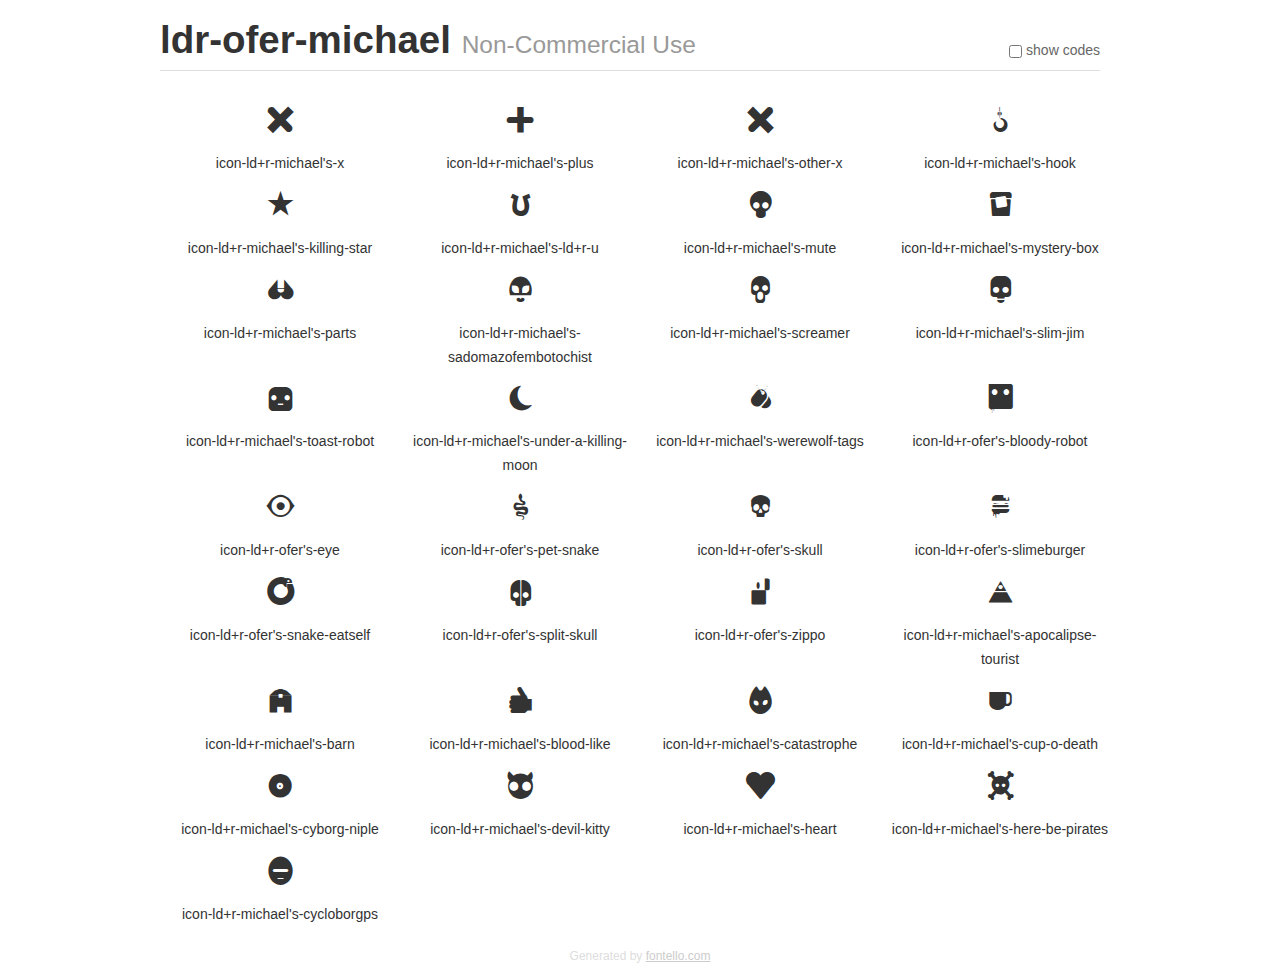
<file: logo/Love Death + Robot - IconFont Ofer & Michael/Font/index.html>
<!DOCTYPE html>
<html>
  <head><!--[if lt IE 9]><script language="javascript" type="text/javascript" src="//html5shim.googlecode.com/svn/trunk/html5.js"></script><![endif]-->
    <meta charset="UTF-8"><style>/*
 * Bootstrap v2.2.1
 *
 * Copyright 2012 Twitter, Inc
 * Licensed under the Apache License v2.0
 * http://www.apache.org/licenses/LICENSE-2.0
 *
 * Designed and built with all the love in the world @twitter by @mdo and @fat.
 */
.clearfix {
  *zoom: 1;
}
.clearfix:before,
.clearfix:after {
  display: table;
  content: "";
  line-height: 0;
}
.clearfix:after {
  clear: both;
}
html {
  font-size: 100%;
  -webkit-text-size-adjust: 100%;
  -ms-text-size-adjust: 100%;
}
a:focus {
  outline: thin dotted #333;
  outline: 5px auto -webkit-focus-ring-color;
  outline-offset: -2px;
}
a:hover,
a:active {
  outline: 0;
}
button,
input,
select,
textarea {
  margin: 0;
  font-size: 100%;
  vertical-align: middle;
}
button,
input {
  *overflow: visible;
  line-height: normal;
}
button::-moz-focus-inner,
input::-moz-focus-inner {
  padding: 0;
  border: 0;
}
body {
  margin: 0;
  font-family: "Helvetica Neue", Helvetica, Arial, sans-serif;
  font-size: 14px;
  line-height: 20px;
  color: #333;
  background-color: #fff;
}
a {
  color: #08c;
  text-decoration: none;
}
a:hover {
  color: #005580;
  text-decoration: underline;
}
.row {
  margin-left: -20px;
  *zoom: 1;
}
.row:before,
.row:after {
  display: table;
  content: "";
  line-height: 0;
}
.row:after {
  clear: both;
}
[class*="span"] {
  float: left;
  min-height: 1px;
  margin-left: 20px;
}
.container,
.navbar-static-top .container,
.navbar-fixed-top .container,
.navbar-fixed-bottom .container {
  width: 940px;
}
.span12 {
  width: 940px;
}
.span11 {
  width: 860px;
}
.span10 {
  width: 780px;
}
.span9 {
  width: 700px;
}
.span8 {
  width: 620px;
}
.span7 {
  width: 540px;
}
.span6 {
  width: 460px;
}
.span5 {
  width: 380px;
}
.span4 {
  width: 300px;
}
.span4 {
  width: 220px;
}
.span2 {
  width: 140px;
}
.span1 {
  width: 60px;
}
[class*="span"].pull-right,
.row-fluid [class*="span"].pull-right {
  float: right;
}
.container {
  margin-right: auto;
  margin-left: auto;
  *zoom: 1;
}
.container:before,
.container:after {
  display: table;
  content: "";
  line-height: 0;
}
.container:after {
  clear: both;
}
p {
  margin: 0 0 10px;
}
.lead {
  margin-bottom: 20px;
  font-size: 21px;
  font-weight: 200;
  line-height: 30px;
}
small {
  font-size: 85%;
}
h1 {
  margin: 10px 0;
  font-family: inherit;
  font-weight: bold;
  line-height: 20px;
  color: inherit;
  text-rendering: optimizelegibility;
}
h1 small {
  font-weight: normal;
  line-height: 1;
  color: #999;
}
h1 {
  line-height: 40px;
}
h1 {
  font-size: 38.5px;
}
h1 small {
  font-size: 24.5px;
}
body {
  margin-top: 90px;
}
.header {
  position: fixed;
  top: 0;
  left: 50%;
  margin-left: -480px;
  background-color: #fff;
  border-bottom: 1px solid #ddd;
  padding-top: 10px;
  z-index: 10;
}
.footer {
  color: #ddd;
  font-size: 12px;
  text-align: center;
  margin-top: 20px;
}
.footer a {
  color: #ccc;
  text-decoration: underline;
}
.the-icons {
    font-size: 14px;
    line-height: 24px;
    display: block;
    text-align: center;
}
.switch {
  position: absolute;
  right: 0;
  bottom: 10px;
  color: #666;
}
.switch input {
  margin-right: 0.3em;
}
.codesOn .i-name {
  display: none;
}
.codesOn .i-code {
  display: inline;
}
.i-code {
  display: none;
}
@font-face {
      font-family: 'ldr-ofer-michael';
      src: url('./font/ldr-ofer-michael.eot?93172553');
      src: url('./font/ldr-ofer-michael.eot?93172553#iefix') format('embedded-opentype'),
           url('./font/ldr-ofer-michael.woff?93172553') format('woff'),
           url('./font/ldr-ofer-michael.ttf?93172553') format('truetype'),
           url('./font/ldr-ofer-michael.svg?93172553#ldr-ofer-michael') format('svg');
      font-weight: normal;
      font-style: normal;
    }
     
     
    .demo-icon
    {
      font-family: "ldr-ofer-michael"; font-style: normal; font-weight: normal; speak: none; display: inline-block; text-decoration: inherit; width: 1em; margin-right: .2em; text-align: center; /* opacity: .8; */ font-variant: normal; text-transform: none; line-height: 1em; margin: 16px auto; font-size: 206%; -webkit-font-smoothing: antialiased; -moz-osx-font-smoothing: grayscale; /* text-shadow: 1px 1px 1px rgba(127, 127, 127, 0.3); */ display: block;
    }
     </style>
    <link rel="stylesheet" href="css/animation.css"><!--[if IE 7]><link rel="stylesheet" href="css/" + font.fontname + "-ie7.css"><![endif]-->
    <script>
      function toggleCodes(on) {
        var obj = document.getElementById('icons');
      
        if (on) {
          obj.className += ' codesOn';
        } else {
          obj.className = obj.className.replace(' codesOn', '');
        }
      }
      
    </script>
  </head>
  <body>
    <div class="container header">
      <h1>ldr-ofer-michael <small>Non-Commercial Use</small></h1>
      <label class="switch">
        <input type="checkbox" onclick="toggleCodes(this.checked)">show codes
      </label>
    </div>
    <div class="container" id="icons">
      <div class="row">
        <div class="the-icons span4" title="Code: 0x2b"><i class="demo-icon icon-ld+r-michael's-x">&#x2b;</i> <span class="i-name">icon-ld+r-michael's-x</span><span class="i-code">0x2b</span></div>
        <div class="the-icons span4" title="Code: 0x58"><i class="demo-icon icon-ld+r-michael's-plus">&#x58;</i> <span class="i-name">icon-ld+r-michael's-plus</span><span class="i-code">0x58</span></div>
        <div class="the-icons span4" title="Code: 0x78"><i class="demo-icon icon-ld+r-michael's-other-x">&#x78;</i> <span class="i-name">icon-ld+r-michael's-other-x</span><span class="i-code">0x78</span></div>
        <div class="the-icons span4" title="Code: 0xe800"><i class="demo-icon icon-ld+r-michael's-hook">&#xe800;</i> <span class="i-name">icon-ld+r-michael's-hook</span><span class="i-code">0xe800</span></div>
      </div>
      <div class="row">
        <div class="the-icons span4" title="Code: 0xe801"><i class="demo-icon icon-ld+r-michael's-killing-star">&#xe801;</i> <span class="i-name">icon-ld+r-michael's-killing-star</span><span class="i-code">0xe801</span></div>
        <div class="the-icons span4" title="Code: 0xe802"><i class="demo-icon icon-ld+r-michael's-ld+r-u">&#xe802;</i> <span class="i-name">icon-ld+r-michael's-ld+r-u</span><span class="i-code">0xe802</span></div>
        <div class="the-icons span4" title="Code: 0xe803"><i class="demo-icon icon-ld+r-michael's-mute">&#xe803;</i> <span class="i-name">icon-ld+r-michael's-mute</span><span class="i-code">0xe803</span></div>
        <div class="the-icons span4" title="Code: 0xe804"><i class="demo-icon icon-ld+r-michael's-mystery-box">&#xe804;</i> <span class="i-name">icon-ld+r-michael's-mystery-box</span><span class="i-code">0xe804</span></div>
      </div>
      <div class="row">
        <div class="the-icons span4" title="Code: 0xe806"><i class="demo-icon icon-ld+r-michael's-parts">&#xe806;</i> <span class="i-name">icon-ld+r-michael's-parts</span><span class="i-code">0xe806</span></div>
        <div class="the-icons span4" title="Code: 0xe808"><i class="demo-icon icon-ld+r-michael's-sadomazofembotochist">&#xe808;</i> <span class="i-name">icon-ld+r-michael's-sadomazofembotochist</span><span class="i-code">0xe808</span></div>
        <div class="the-icons span4" title="Code: 0xe809"><i class="demo-icon icon-ld+r-michael's-screamer">&#xe809;</i> <span class="i-name">icon-ld+r-michael's-screamer</span><span class="i-code">0xe809</span></div>
        <div class="the-icons span4" title="Code: 0xe80a"><i class="demo-icon icon-ld+r-michael's-slim-jim">&#xe80a;</i> <span class="i-name">icon-ld+r-michael's-slim-jim</span><span class="i-code">0xe80a</span></div>
      </div>
      <div class="row">
        <div class="the-icons span4" title="Code: 0xe80b"><i class="demo-icon icon-ld+r-michael's-toast-robot">&#xe80b;</i> <span class="i-name">icon-ld+r-michael's-toast-robot</span><span class="i-code">0xe80b</span></div>
        <div class="the-icons span4" title="Code: 0xe80c"><i class="demo-icon icon-ld+r-michael's-under-a-killing-moon">&#xe80c;</i> <span class="i-name">icon-ld+r-michael's-under-a-killing-moon</span><span class="i-code">0xe80c</span></div>
        <div class="the-icons span4" title="Code: 0xe80d"><i class="demo-icon icon-ld+r-michael's-werewolf-tags">&#xe80d;</i> <span class="i-name">icon-ld+r-michael's-werewolf-tags</span><span class="i-code">0xe80d</span></div>
        <div class="the-icons span4" title="Code: 0xe80f"><i class="demo-icon icon-ld+r-ofer's-bloody-robot">&#xe80f;</i> <span class="i-name">icon-ld+r-ofer's-bloody-robot</span><span class="i-code">0xe80f</span></div>
      </div>
      <div class="row">
        <div class="the-icons span4" title="Code: 0xe810"><i class="demo-icon icon-ld+r-ofer's-eye">&#xe810;</i> <span class="i-name">icon-ld+r-ofer's-eye</span><span class="i-code">0xe810</span></div>
        <div class="the-icons span4" title="Code: 0xe811"><i class="demo-icon icon-ld+r-ofer's-pet-snake">&#xe811;</i> <span class="i-name">icon-ld+r-ofer's-pet-snake</span><span class="i-code">0xe811</span></div>
        <div class="the-icons span4" title="Code: 0xe812"><i class="demo-icon icon-ld+r-ofer's-skull">&#xe812;</i> <span class="i-name">icon-ld+r-ofer's-skull</span><span class="i-code">0xe812</span></div>
        <div class="the-icons span4" title="Code: 0xe813"><i class="demo-icon icon-ld+r-ofer's-slimeburger">&#xe813;</i> <span class="i-name">icon-ld+r-ofer's-slimeburger</span><span class="i-code">0xe813</span></div>
      </div>
      <div class="row">
        <div class="the-icons span4" title="Code: 0xe814"><i class="demo-icon icon-ld+r-ofer's-snake-eatself">&#xe814;</i> <span class="i-name">icon-ld+r-ofer's-snake-eatself</span><span class="i-code">0xe814</span></div>
        <div class="the-icons span4" title="Code: 0xe815"><i class="demo-icon icon-ld+r-ofer's-split-skull">&#xe815;</i> <span class="i-name">icon-ld+r-ofer's-split-skull</span><span class="i-code">0xe815</span></div>
        <div class="the-icons span4" title="Code: 0xe816"><i class="demo-icon icon-ld+r-ofer's-zippo">&#xe816;</i> <span class="i-name">icon-ld+r-ofer's-zippo</span><span class="i-code">0xe816</span></div>
        <div class="the-icons span4" title="Code: 0xe817"><i class="demo-icon icon-ld+r-michael's-apocalipse-tourist">&#xe817;</i> <span class="i-name">icon-ld+r-michael's-apocalipse-tourist</span><span class="i-code">0xe817</span></div>
      </div>
      <div class="row">
        <div class="the-icons span4" title="Code: 0xe818"><i class="demo-icon icon-ld+r-michael's-barn">&#xe818;</i> <span class="i-name">icon-ld+r-michael's-barn</span><span class="i-code">0xe818</span></div>
        <div class="the-icons span4" title="Code: 0xe819"><i class="demo-icon icon-ld+r-michael's-blood-like">&#xe819;</i> <span class="i-name">icon-ld+r-michael's-blood-like</span><span class="i-code">0xe819</span></div>
        <div class="the-icons span4" title="Code: 0xe81a"><i class="demo-icon icon-ld+r-michael's-catastrophe">&#xe81a;</i> <span class="i-name">icon-ld+r-michael's-catastrophe</span><span class="i-code">0xe81a</span></div>
        <div class="the-icons span4" title="Code: 0xe81b"><i class="demo-icon icon-ld+r-michael's-cup-o-death">&#xe81b;</i> <span class="i-name">icon-ld+r-michael's-cup-o-death</span><span class="i-code">0xe81b</span></div>
      </div>
      <div class="row">
        <div class="the-icons span4" title="Code: 0xe81c"><i class="demo-icon icon-ld+r-michael's-cyborg-niple">&#xe81c;</i> <span class="i-name">icon-ld+r-michael's-cyborg-niple</span><span class="i-code">0xe81c</span></div>
        <div class="the-icons span4" title="Code: 0xe81e"><i class="demo-icon icon-ld+r-michael's-devil-kitty">&#xe81e;</i> <span class="i-name">icon-ld+r-michael's-devil-kitty</span><span class="i-code">0xe81e</span></div>
        <div class="the-icons span4" title="Code: 0xe81f"><i class="demo-icon icon-ld+r-michael's-heart">&#xe81f;</i> <span class="i-name">icon-ld+r-michael's-heart</span><span class="i-code">0xe81f</span></div>
        <div class="the-icons span4" title="Code: 0xe820"><i class="demo-icon icon-ld+r-michael's-here-be-pirates">&#xe820;</i> <span class="i-name">icon-ld+r-michael's-here-be-pirates</span><span class="i-code">0xe820</span></div>
      </div>
      <div class="row">
        <div class="the-icons span4" title="Code: 0xe824"><i class="demo-icon icon-ld+r-michael's-cycloborgps">&#xe824;</i> <span class="i-name">icon-ld+r-michael's-cycloborgps</span><span class="i-code">0xe824</span></div>
      </div>
    </div>
    <div class="container footer">Generated by <a href="http://fontello.com">fontello.com</a></div>
  </body>
</html>
</file>
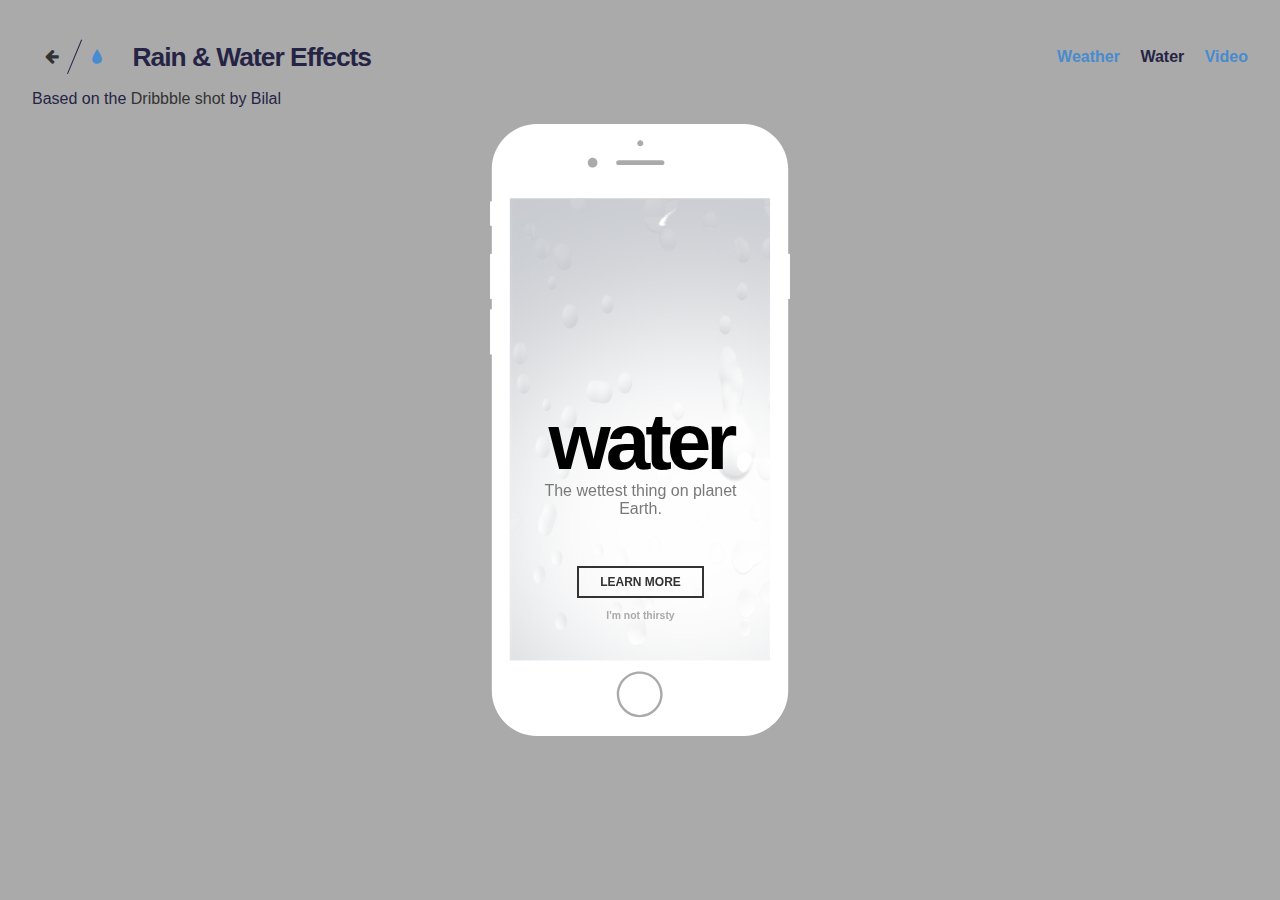
<file: rainy/index2.html>
<!DOCTYPE html>
<html lang="en" class="no-js">

<head>
	<meta charset="UTF-8" />
	<meta http-equiv="X-UA-Compatible" content="IE=edge">
	<meta name="viewport" content="width=device-width, initial-scale=1">
	<title>Rain Effect Experiments | Demo 2 | Codrops</title>
	<meta name="description" content="Some WebGL experiments with raindrop effects" />
	<meta name="keywords" content="webgl, raindrops, effect, rain, web, video, background" />
	<meta name="author" content="Lucas Bebber for Codrops" />
	<link rel="shortcut icon" href="favicon.ico">
	<link rel="stylesheet" type="text/css" href="css/normalize.css" />
	<link rel="stylesheet" type="text/css" href="css/demo.css" />
	<link rel="stylesheet" type="text/css" href="css/style2.css" />
	<!--[if IE]>
		<script src="http://html5shiv.googlecode.com/svn/trunk/html5.js"></script>
		<![endif]-->
</head>

<body class="demo-2">
	<div class="container">
		<header class="codrops-header">
			<div class="codrops-links">
				<a class="codrops-icon codrops-icon--prev" href="http://tympanus.net/Development/CardStackEffects/" title="Previous Demo"><span>Previous Demo</span></a>
				<a class="codrops-icon codrops-icon--drop" href="http://tympanus.net/codrops/?p=25417" title="Back to the article"><span>Back to the Codrops article</span></a>
			</div>
			<h1>Rain &amp; Water Effects</h1>
			<nav class="codrops-demos">
				<a href="index.html">Weather</a>
				<a class="current-demo" href="index2.html">Water</a>
				<a href="index3.html">Video</a>
			</nav>
			<p class="info">Based on the <a href="https://dribbble.com/shots/2257687-Water-introduction-mobile-Experiment">Dribbble shot</a> by Bilal</p>
		</header>
		<div class="content">
			<img class="device" src="img/iphone.svg" alt="iPhone" />
			<div class="app">
				<canvas id="container" width="261" height="463" style="position:absolute;top:0;left:0;width:100%;height:100%"></canvas>
				<div class="app-content">
					<button class="app__button-menu"><i class="fa fa-navicon"></i></button>
					<h2 class="app__title">water</h2>
					<p class="app__info">The wettest thing on planet Earth.</p>
					<button class="app__button">Learn more</button>
					<p class="app__info app__info--small">I'm not thirsty</p>
				</div>
			</div>
		</div>
		<p class="nosupport">Sorry, but your browser does not support WebGL!</p>
	</div>
	<!-- /container -->
	<script src="js/index2.min.js"></script>
</body>

</html>
</file>
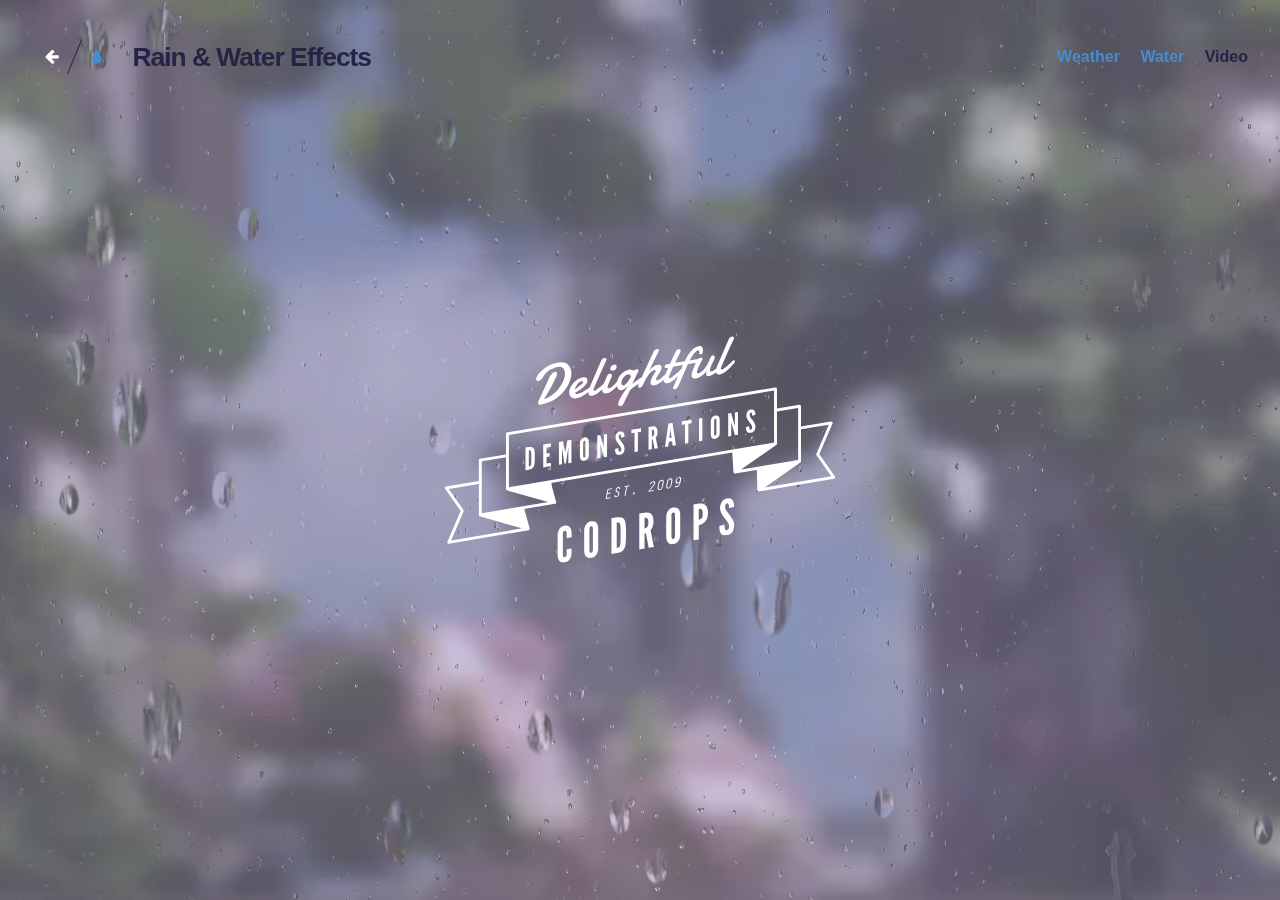
<file: rainy/index3.html>
<!DOCTYPE html>
<html lang="en" class="no-js">

<head>
	<meta charset="UTF-8" />
	<meta http-equiv="X-UA-Compatible" content="IE=edge">
	<meta name="viewport" content="width=device-width, initial-scale=1">
	<title>Rain Effect Experiments | Demo 3 | Codrops</title>
	<meta name="description" content="Some WebGL experiments with raindrop effects" />
	<meta name="keywords" content="webgl, raindrops, effect, rain, web, video, background" />
	<meta name="author" content="Lucas Bebber for Codrops" />
	<link rel="shortcut icon" href="favicon.ico">
	<link rel="stylesheet" type="text/css" href="css/normalize.css" />
	<link rel="stylesheet" type="text/css" href="css/demo.css" />
	<link rel="stylesheet" type="text/css" href="css/style3.css" />
	<!--[if IE]>
		<script src="http://html5shiv.googlecode.com/svn/trunk/html5.js"></script>
		<![endif]-->
</head>

<body class="demo-3">
	<video class="videobg" src="media/video.mp4" poster="media/video.jpg" autoplay loop muted>
		<source src="media/video.webm" type="video/web">
		<source src="media/video.mp4" type="video/mp4">
	</video>
	<canvas id="container" width="1" height="1" style="position:absolute"></canvas>
	<div class="container">
		<header class="codrops-header">
			<div class="codrops-links">
				<a class="codrops-icon codrops-icon--prev" href="http://tympanus.net/Development/CardStackEffects/" title="Previous Demo"><span>Previous Demo</span></a>
				<a class="codrops-icon codrops-icon--drop" href="http://tympanus.net/codrops/?p=25417" title="Back to the article"><span>Back to the Codrops article</span></a>
			</div>
			<h1>Rain &amp; Water Effects</h1>
			<nav class="codrops-demos">
				<a href="index.html">Weather</a>
				<a href="index2.html">Water</a>
				<a class="current-demo" href="index3.html">Video</a>
			</nav>
		</header>
		<img class="logo-img" src="img/logo.svg" alt="logo" />
		<p class="nosupport">Sorry, but your browser does not support WebGL!</p>
	</div>
	<!-- /container -->
	<script src="js/index3.min.js"></script>
</body>

</html>
</file>
<file: rainy/css/demo.css>
@font-face {
	font-weight: normal;
	font-style: normal;
	font-family: 'codropsicons';
	src: url('../fonts/codropsicons/codropsicons.eot');
	src: url('../fonts/codropsicons/codropsicons.eot?#iefix') format('embedded-opentype'), url('../fonts/codropsicons/codropsicons.woff') format('woff'), url('../fonts/codropsicons/codropsicons.ttf') format('truetype'), url('../fonts/codropsicons/codropsicons.svg#codropsicons') format('svg');
}

*,
*:after,
*:before {
	-webkit-box-sizing: border-box;
	box-sizing: border-box;
}

.clearfix:before,
.clearfix:after {
	display: table;
	content: '';
}

.clearfix:after {
	clear: both;
}

body {
	font-family: "Avenir Next", Avenir, 'Helvetica Neue', 'Lato', 'Segoe UI', Helvetica, Arial, sans-serif;
	color: #252445;
	background: #aaa;
	-webkit-font-smoothing: antialiased;
	-moz-osx-font-smoothing: grayscale;
}

a {
	outline: none;
	color: #fff;
	text-decoration: none;
}

a:hover,
a:focus {
	color: #252445;
}

.demo-2 a {
	color: #333;
}

.demo-2 a:hover,
.demo-2 a:focus {
	color: #444C75;
}


/* Header */

.codrops-header {
	padding: 2.5em 2em 0;
	position: relative;
	width: 100%;
	top: 0;
	left: 0;
	z-index: 100;
	display: -webkit-flex;
	display: flex;
	-webkit-align-items: center;
	align-items: center;
	-webkit-justify-content: space-between;
	justify-content: space-between;
	-webkit-flex-wrap: wrap;
	flex-wrap: wrap;
}

.demo-1 .codrops-header {
	position: absolute;
}

.codrops-header h1 {
	margin: 0 auto 0 0;
	letter-spacing: -1px;
	font-weight: bold;
	font-size: 1.65em;
	line-height: 1;
	display: inline-block;
}

.info {
	width: 100%;
}


/* Top Navigation Style */

.codrops-links {
	position: relative;
	display: inline-block;
	text-align: center;
	white-space: nowrap;
	margin: 0 1em 0 0;
}

.codrops-links::after {
	position: absolute;
	top: 50%;
	left: 50%;
	width: 1px;
	height: 110%;
	background: #252445;
	content: '';
	-webkit-transform: translateY(-50%) rotate3d(0, 0, 1, 22.5deg);
	transform: translateY(-50%) rotate3d(0, 0, 1, 22.5deg);
}

.codrops-icon {
	display: inline-block;
	margin: 0.5em;
	padding: 0em 0;
	width: 1.5em;
	text-decoration: none;
}

.codrops-icon span {
	display: none;
}

.codrops-icon:before {
	margin: 0 5px;
	text-transform: none;
	font-weight: normal;
	font-style: normal;
	font-variant: normal;
	font-family: 'codropsicons';
	line-height: 1;
	speak: none;
	-webkit-font-smoothing: antialiased;
}

.codrops-icon--drop:before {
	content: "\e001";
	color: #488bce;
}

.codrops-icon--prev:before {
	content: "\e004";
}


/* Demo links */

.codrops-demos a {
	display: inline-block;
	font-weight: bold;
	color: #488bce;
}

.codrops-demos a:not(:last-child) {
	margin-right: 1em;
}

.codrops-demos a.current-demo {
	color: #252445;
}

.image-preload {
	position: absolute;
	left: -9999px;
}

.nosupport {
	display: none;
	margin: 0 auto;
	font-size: 1.25em;
	padding: 1em;
	position: fixed;
	bottom: 0;
	width: 100vw;
	text-align: center;
	background: #a74e71;
	z-index: 1000;
}

.no-webgl .nosupport {
	display: block;
}

@media screen and (max-width: 50em) {
	.codrops-header {
		padding: 1.5em;
		text-align: center;
		display: block;
		font-size: 0.75em;
	}
	.codrops-links {
		display: block;
		margin: 0 0 1em;
	}
	.codrops-demos {
		width: 100%;
		font-size: 120%;
		margin: 1em 0 0 0;
	}
}
</file>
<file: rainy/css/style2.css>
.content {
	width: 300px;
	margin: 0 auto;
	position: relative;
}

.device {
	width: 100%;
	position: absolute;
	z-index: 10;
}

.app {
	background: #f2f2f2;
	color: #000;
	width: 261px;
	height: 463px;
	position: absolute;
	top: 74px;
	left: 20px;
	padding: 1em;
	text-align: center;
	overflow: hidden;
}
.app-content{
	position:absolute;
	top:0;
	left:0;
	bottom:0;
	right:0;
	padding:1em;
}
.app__button-menu {
	background: none;
	border: none;
	padding: 0;
	color: #333;
	font-size: 1.15em;
	float: left;
}

.app__title {
	font-size: 5em;
	letter-spacing: -5px;
	margin: 2.35em 0 0 0;
	line-height: 1;
}

.app__info {
	color: #797979;
	padding: 0 1em;
	margin: 0;
}

.app__info--small {
	font-size: 0.65em;
	font-weight: bold;
	color: #aaa;
}

.app__button {
	border: 2px solid #333;
	padding: 0.6em 1.75em;
	margin: 4em 0 1em;
	text-transform: uppercase;
	color: #333;
	font-size: 0.75em;
	font-weight: bold;
	background: none;
}
</file>
<file: rainy/css/style3.css>
.videobg {
    position: fixed;
    right: 0;
    bottom: 0;
    min-width: 100%;
    min-height: 100%;
    width: auto;
    height: auto;
    pointer-events: none;
}

.container {
	height: 100vh;
	overflow: hidden;
	position: relative;
	background: rgba(146, 137, 183, 0.5);
}

.logo-img {
	position: absolute;
	left: 50%;
	margin: -134px 0 0 -200px;
	width: 400px;
	top: 50%;
}
</file>
<file: logo/Love Death + Robot - IconFont Ofer & Michael/Font/css/animation.css>
/*
   Animation example, for spinners
*/
.animate-spin {
  -moz-animation: spin 2s infinite linear;
  -o-animation: spin 2s infinite linear;
  -webkit-animation: spin 2s infinite linear;
  animation: spin 2s infinite linear;
  display: inline-block;
}
@-moz-keyframes spin {
  0% {
    -moz-transform: rotate(0deg);
    -o-transform: rotate(0deg);
    -webkit-transform: rotate(0deg);
    transform: rotate(0deg);
  }

  100% {
    -moz-transform: rotate(359deg);
    -o-transform: rotate(359deg);
    -webkit-transform: rotate(359deg);
    transform: rotate(359deg);
  }
}
@-webkit-keyframes spin {
  0% {
    -moz-transform: rotate(0deg);
    -o-transform: rotate(0deg);
    -webkit-transform: rotate(0deg);
    transform: rotate(0deg);
  }

  100% {
    -moz-transform: rotate(359deg);
    -o-transform: rotate(359deg);
    -webkit-transform: rotate(359deg);
    transform: rotate(359deg);
  }
}
@-o-keyframes spin {
  0% {
    -moz-transform: rotate(0deg);
    -o-transform: rotate(0deg);
    -webkit-transform: rotate(0deg);
    transform: rotate(0deg);
  }

  100% {
    -moz-transform: rotate(359deg);
    -o-transform: rotate(359deg);
    -webkit-transform: rotate(359deg);
    transform: rotate(359deg);
  }
}
@-ms-keyframes spin {
  0% {
    -moz-transform: rotate(0deg);
    -o-transform: rotate(0deg);
    -webkit-transform: rotate(0deg);
    transform: rotate(0deg);
  }

  100% {
    -moz-transform: rotate(359deg);
    -o-transform: rotate(359deg);
    -webkit-transform: rotate(359deg);
    transform: rotate(359deg);
  }
}
@keyframes spin {
  0% {
    -moz-transform: rotate(0deg);
    -o-transform: rotate(0deg);
    -webkit-transform: rotate(0deg);
    transform: rotate(0deg);
  }

  100% {
    -moz-transform: rotate(359deg);
    -o-transform: rotate(359deg);
    -webkit-transform: rotate(359deg);
    transform: rotate(359deg);
  }
}
</file>
